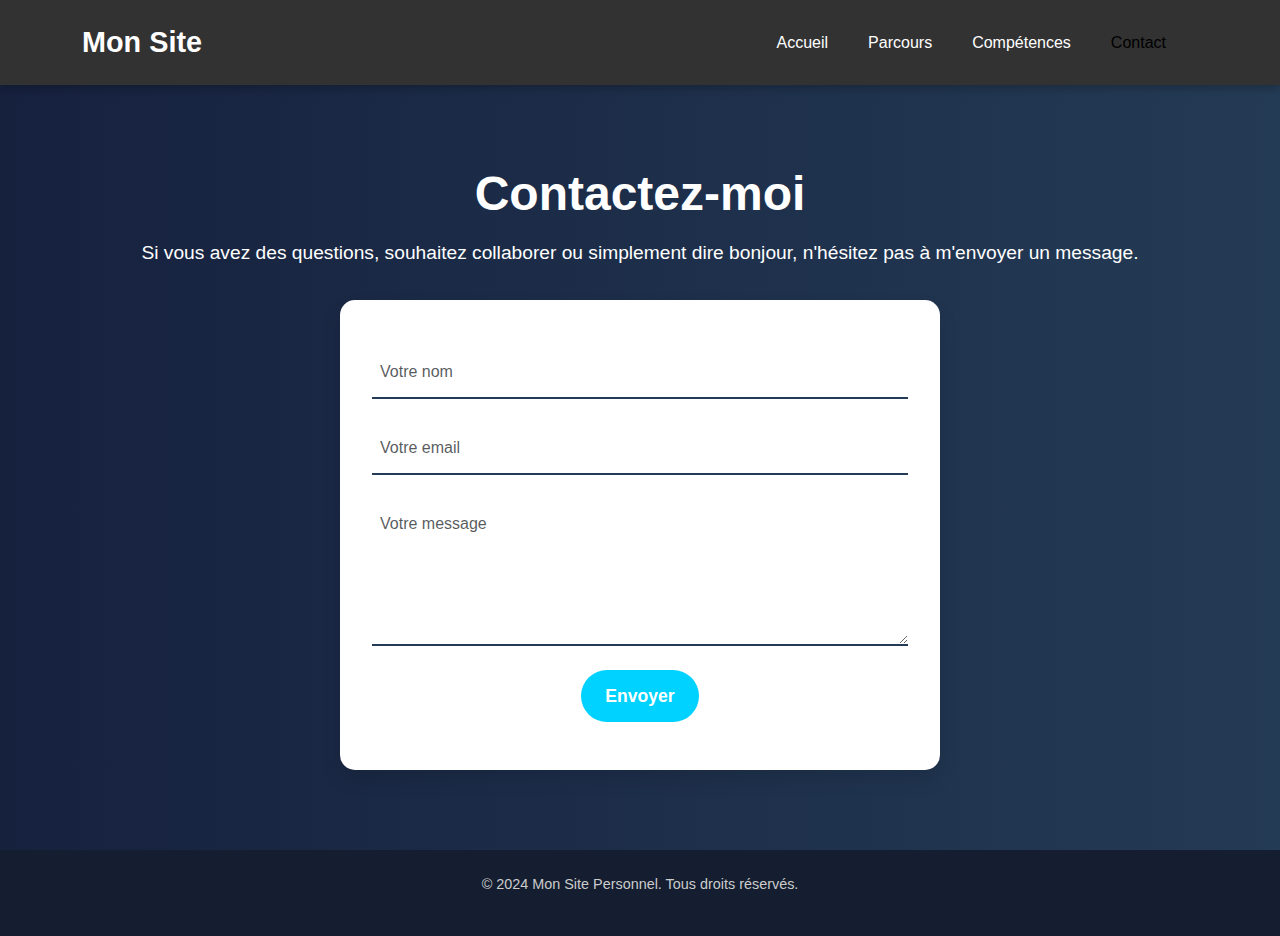
<file: contact.html>
<!DOCTYPE html>
<html lang="fr">
<head>
    <meta charset="UTF-8">
    <meta name="viewport" content="width=device-width, initial-scale=1.0">
    <title>Contactez-moi</title>
    <link rel="stylesheet" href="https://cdn.jsdelivr.net/npm/bootstrap@5.3.0-alpha3/dist/css/bootstrap.min.css">
    <style>
        /* Global Styles */
        body {
            font-family: 'Poppins', sans-serif;
            margin: 0;
            padding: 0;
            background: #f8f9fa;
            color: #333;
        }

        /* Navbar */
        .navbar {
            background: rgba(0, 0, 0, 0.8);
            padding: 1rem 2rem;
            box-shadow: 0 4px 8px rgba(0, 0, 0, 0.2);
        }

        .navbar-brand {
            font-size: 1.8rem;
            font-weight: bold;
            color: white;
        }

        .navbar-nav .nav-link {
            color: white;
            margin-right: 1.5rem;
            font-size: 1rem;
            transition: color 0.3s ease;
        }

        .navbar-nav .nav-link:hover {
            color: #00d2ff;
        }

        /* Contact Section */
        .contact-section {
            background: linear-gradient(to right, #16213e, #243b55);
            color: white;
            padding: 5rem 2rem;
            text-align: center;
        }

        .contact-section h1 {
            font-size: 3rem;
            font-weight: bold;
            margin-bottom: 1rem;
        }

        .contact-section p {
            font-size: 1.2rem;
            margin-bottom: 2rem;
        }

        .contact-form {
            background: white;
            border-radius: 15px;
            box-shadow: 0 10px 20px rgba(0, 0, 0, 0.1);
            padding: 3rem 2rem;
            max-width: 600px;
            margin: 0 auto;
        }

        .form-control {
            border: none;
            border-bottom: 2px solid #243b55;
            border-radius: 0;
            box-shadow: none;
            font-size: 1rem;
            margin-bottom: 1.5rem;
            padding: 0.8rem 0.5rem;
            transition: border-color 0.3s ease-in-out;
        }

        .form-control:focus {
            border-color: #00d2ff;
            box-shadow: none;
        }

        .btn-submit {
            background-color: #00d2ff;
            color: white;
            font-size: 1.1rem;
            font-weight: bold;
            border: none;
            border-radius: 30px;
            padding: 0.8rem 1.5rem;
            transition: background-color 0.3s ease, transform 0.3s ease;
        }

        .btn-submit:hover {
            background-color: #243b55;
            transform: scale(1.05);
        }

        /* Footer */
        footer {
            background: #141e30;
            color: #ccc;
            text-align: center;
            padding: 1.5rem 0;
        }

        footer p {
            font-size: 0.9rem;
        }
    </style>
</head>
<body>
    <!-- Navbar -->
    <nav class="navbar navbar-expand-lg">
        <div class="container">
            <a class="navbar-brand" href="index.html">Mon Site</a>
            <button class="navbar-toggler" type="button" data-bs-toggle="collapse" data-bs-target="#navbarNav" aria-controls="navbarNav" aria-expanded="false" aria-label="Toggle navigation">
                <span class="navbar-toggler-icon"></span>
            </button>
            <div class="collapse navbar-collapse" id="navbarNav">
                <ul class="navbar-nav ms-auto">
                    <li class="nav-item"><a class="nav-link" href="index.html">Accueil</a></li>
                    <li class="nav-item"><a class="nav-link" href="parcours.html">Parcours</a></li>
                    <li class="nav-item"><a class="nav-link" href="competences.html">Compétences</a></li>
                    <li class="nav-item"><a class="nav-link active" href="contact.html">Contact</a></li>
                </ul>
            </div>
        </div>
    </nav>

    <!-- Contact Section -->
    <section class="contact-section">
        <h1>Contactez-moi</h1>
        <p>
            Si vous avez des questions, souhaitez collaborer ou simplement dire bonjour, n'hésitez pas à m'envoyer un message.
        </p>
        <div class="contact-form">
            <form action="#" method="POST">
                <div class="mb-3">
                    <input type="text" class="form-control" name="name" placeholder="Votre nom" required>
                </div>
                <div class="mb-3">
                    <input type="email" class="form-control" name="email" placeholder="Votre email" required>
                </div>
                <div class="mb-3">
                    <textarea class="form-control" name="message" rows="5" placeholder="Votre message" required></textarea>
                </div>
                <button type="submit" class="btn btn-submit">Envoyer</button>
            </form>
        </div>
    </section>

    <!-- Footer -->
    <footer>
        <p>&copy; 2024 Mon Site Personnel. Tous droits réservés.</p>
    </footer>

    <script src="https://cdn.jsdelivr.net/npm/bootstrap@5.3.0-alpha3/dist/js/bootstrap.bundle.min.js"></script>
</body>
</html>
</file>
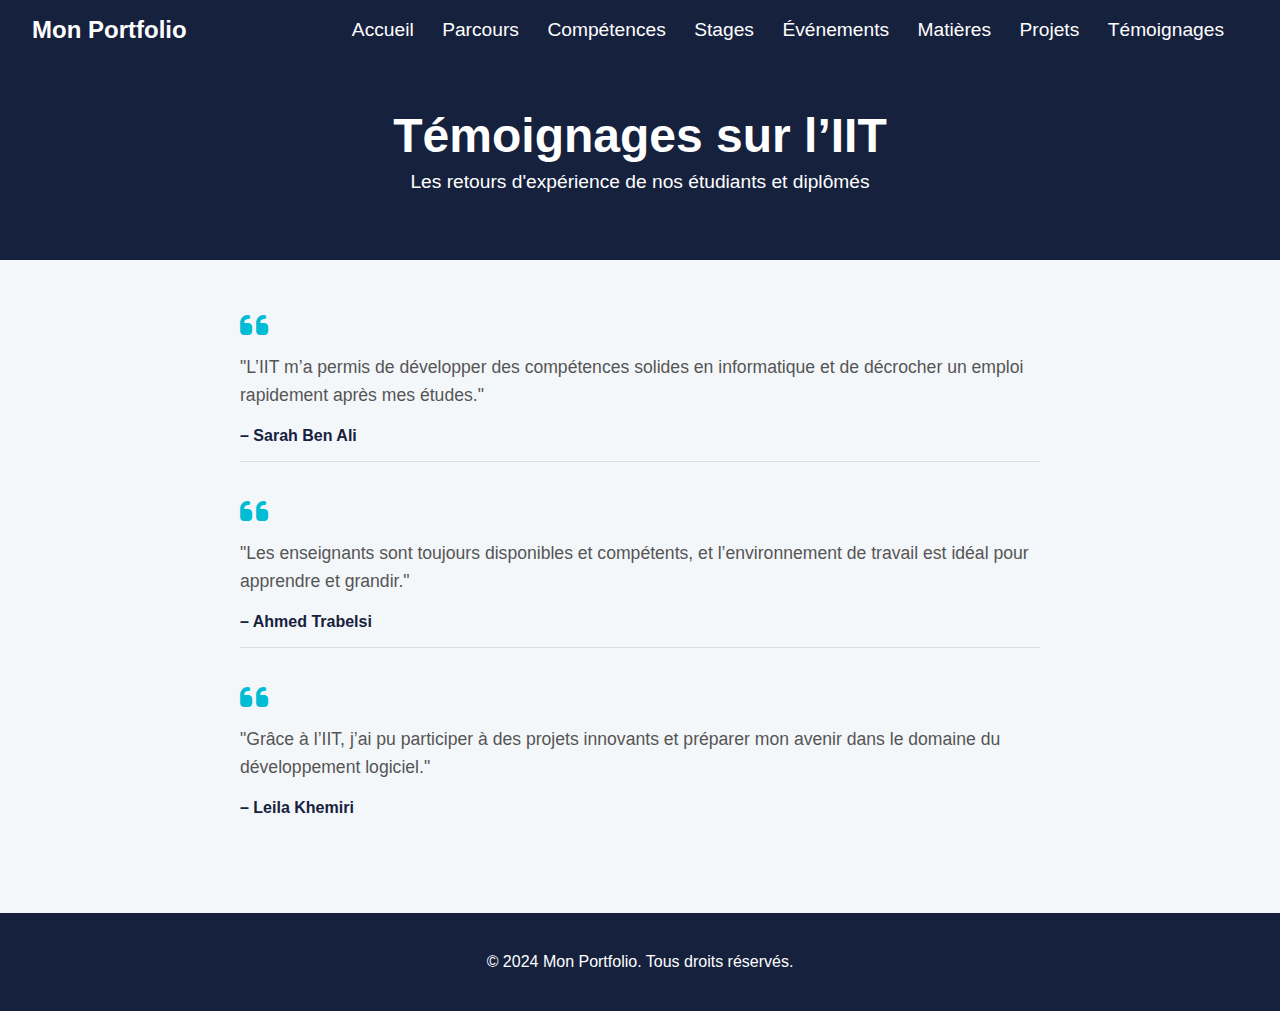
<file: iit.html>
<!DOCTYPE html>
<html lang="fr">
<head>
    <meta charset="UTF-8">
    <meta name="viewport" content="width=device-width, initial-scale=1.0">
    <title>Témoignages IIT</title>
    <!-- FontAwesome pour les icônes -->
    <link rel="stylesheet" href="https://cdnjs.cloudflare.com/ajax/libs/font-awesome/6.4.0/css/all.min.css">
    <style>
        /* Styles généraux */
        body {
            font-family: "Poppins", sans-serif;
            margin: 0;
            padding: 0;
            background-color: #f4f7fa;
            color: #333;
        }

        /* Navbar */
        .navbar {
            background-color: #16213e;
            color: white;
            padding: 1rem 2rem;
            display: flex;
            justify-content: space-between;
            align-items: center;
            position: sticky;
            top: 0;
            z-index: 1000;
        }

        .navbar a {
            color: white;
            text-decoration: none;
            margin-right: 1.5rem;
            font-size: 1.2rem;
            transition: color 0.3s ease;
        }

        .navbar a:hover {
            color: #00d2ff;
        }

        .navbar .brand {
            font-size: 1.5rem;
            font-weight: bold;
        }

        /* Header */
        .header {
            background-color: #16213e;
            color: white;
            text-align: center;
            padding: 3rem 1rem;
        }

        .header h1 {
            font-size: 3rem;
            margin: 0;
        }

        .header p {
            font-size: 1.2rem;
            margin-top: 0.5rem;
        }

        /* Section Témoignages */
        .testimonials-container {
            max-width: 800px;
            margin: 2rem auto;
            padding: 1rem;
            text-align: left;
        }

        .testimonial {
            margin-bottom: 2rem;
            padding-bottom: 1rem;
            border-bottom: 1px solid #ddd;
        }

        .testimonial:last-child {
            border-bottom: none;
        }

        .testimonial-icon {
            color: #00bcd4;
            font-size: 2rem;
            margin-right: 0.5rem;
            vertical-align: middle;
        }

        .testimonial-author {
            font-weight: bold;
            color: #16213e;
            margin-top: 0.5rem;
        }

        .testimonial-content {
            font-size: 1.1rem;
            color: #555;
            line-height: 1.6;
            margin-top: 0.5rem;
        }

        /* Footer */
        footer {
            background-color: #16213e;
            color: white;
            text-align: center;
            padding: 1.5rem 0;
        }
    </style>
</head>
<body>
    <!-- Navbar -->
    <nav class="navbar">
        <div class="brand">Mon Portfolio</div>
        <div>
            <a href="index.html">Accueil</a>
            <a href="parcours.html">Parcours</a>
            <a href="competences.html">Compétences</a>
            <a href="stages.html">Stages</a>
            <a href="evenements.html">Événements</a>
            <a href="matieres.html">Matières</a>
            <a href="projets.html">Projets</a>
            <a href="temoignages-iit.html">Témoignages</a>
        </div>
    </nav>

    <!-- Header -->
    <section class="header">
        <h1>Témoignages sur l’IIT</h1>
        <p>Les retours d'expérience de nos étudiants et diplômés</p>
    </section>

    <!-- Section Témoignages -->
    <section class="testimonials-container">
        <!-- Témoignage 1 -->
        <div class="testimonial">
            <span class="testimonial-icon"><i class="fas fa-quote-left"></i></span>
            <p class="testimonial-content">
                "L’IIT m’a permis de développer des compétences solides en informatique et de décrocher un emploi rapidement après mes études."
            </p>
            <div class="testimonial-author">– Sarah Ben Ali</div>
        </div>

        <!-- Témoignage 2 -->
        <div class="testimonial">
            <span class="testimonial-icon"><i class="fas fa-quote-left"></i></span>
            <p class="testimonial-content">
                "Les enseignants sont toujours disponibles et compétents, et l’environnement de travail est idéal pour apprendre et grandir."
            </p>
            <div class="testimonial-author">– Ahmed Trabelsi</div>
        </div>

        <!-- Témoignage 3 -->
        <div class="testimonial">
            <span class="testimonial-icon"><i class="fas fa-quote-left"></i></span>
            <p class="testimonial-content">
                "Grâce à l’IIT, j’ai pu participer à des projets innovants et préparer mon avenir dans le domaine du développement logiciel."
            </p>
            <div class="testimonial-author">– Leila Khemiri</div>
        </div>
    </section>

    <!-- Footer -->
    <footer>
        <p>&copy; 2024 Mon Portfolio. Tous droits réservés.</p>
    </footer>
</body>
</html>
</file>
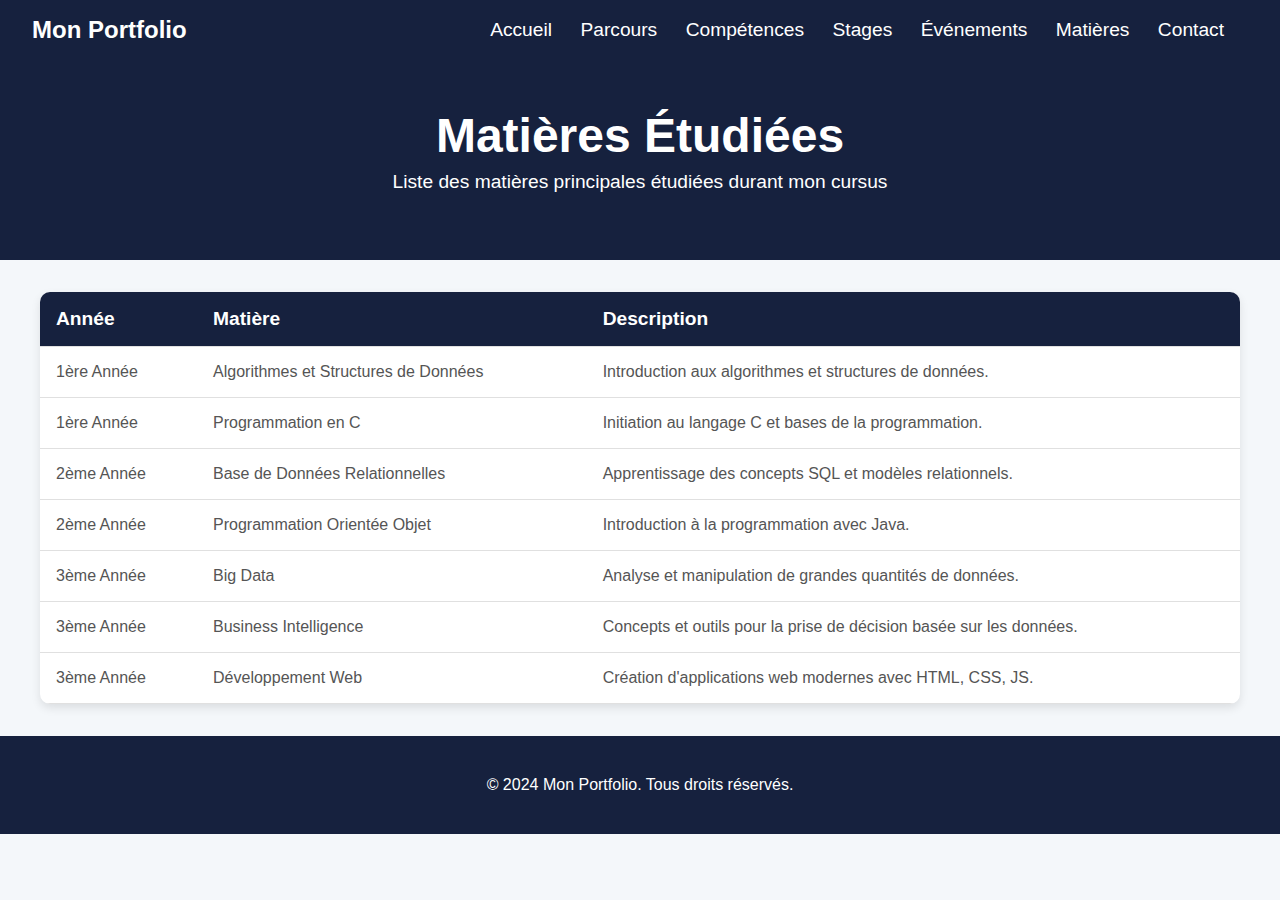
<file: matieres.html>
<!DOCTYPE html>
<html lang="fr">
<head>
    <meta charset="UTF-8">
    <meta name="viewport" content="width=device-width, initial-scale=1.0">
    <title>Matières Étudiées</title>
    <style>
        /* Styles généraux */
        body {
            font-family: "Poppins", sans-serif;
            margin: 0;
            padding: 0;
            background-color: #f4f7fa;
        }

        /* Navbar */
        .navbar {
            background-color: #16213e;
            color: white;
            padding: 1rem 2rem;
            display: flex;
            justify-content: space-between;
            align-items: center;
            position: sticky;
            top: 0;
            z-index: 1000;
        }

        .navbar a {
            color: white;
            text-decoration: none;
            margin-right: 1.5rem;
            font-size: 1.2rem;
            transition: color 0.3s ease;
        }

        .navbar a:hover {
            color: #00d2ff;
        }

        .navbar .brand {
            font-size: 1.5rem;
            font-weight: bold;
        }

        /* Header */
        .header {
            background-color: #16213e;
            color: white;
            text-align: center;
            padding: 3rem 1rem;
        }

        .header h1 {
            font-size: 3rem;
            margin: 0;
        }

        .header p {
            font-size: 1.2rem;
            margin-top: 0.5rem;
        }

        /* Table Section */
        .table-container {
            max-width: 1200px;
            margin: 2rem auto;
            padding: 0 1rem;
        }

        table {
            width: 100%;
            border-collapse: collapse;
            background-color: white;
            border-radius: 10px;
            box-shadow: 0 4px 10px rgba(0, 0, 0, 0.1);
            overflow: hidden;
        }

        th, td {
            padding: 1rem;
            text-align: left;
            border-bottom: 1px solid #e0e0e0;
        }

        th {
            background-color: #16213e;
            color: white;
            font-size: 1.2rem;
        }

        td {
            font-size: 1rem;
            color: #555;
        }

        tr:hover {
            background-color: #f9fafb;
        }

        @media (max-width: 768px) {
            th, td {
                font-size: 0.9rem;
                padding: 0.8rem;
            }
        }

        /* Footer */
        footer {
            background-color: #16213e;
            color: white;
            text-align: center;
            padding: 1.5rem 0;
        }
    </style>
</head>
<body>
    <!-- Navbar -->
    <nav class="navbar">
        <div class="brand">Mon Portfolio</div>
        <div>
            <a href="index.html">Accueil</a>
            <a href="parcours.html">Parcours</a>
            <a href="competences.html">Compétences</a>
            <a href="stages.html">Stages</a>
            <a href="evenements.html">Événements</a>
            <a href="matieres.html">Matières</a>
            <a href="contact.html">Contact</a>
        </div>
    </nav>

    <!-- Header -->
    <section class="header">
        <h1>Matières Étudiées</h1>
        <p>Liste des matières principales étudiées durant mon cursus</p>
    </section>

    <!-- Table Section -->
    <section class="table-container">
        <table>
            <thead>
                <tr>
                    <th>Année</th>
                    <th>Matière</th>
                    <th>Description</th>
                </tr>
            </thead>
            <tbody>
                <tr>
                    <td>1ère Année</td>
                    <td>Algorithmes et Structures de Données</td>
                    <td>Introduction aux algorithmes et structures de données.</td>
                </tr>
                <tr>
                    <td>1ère Année</td>
                    <td>Programmation en C</td>
                    <td>Initiation au langage C et bases de la programmation.</td>
                </tr>
                <tr>
                    <td>2ème Année</td>
                    <td>Base de Données Relationnelles</td>
                    <td>Apprentissage des concepts SQL et modèles relationnels.</td>
                </tr>
                <tr>
                    <td>2ème Année</td>
                    <td>Programmation Orientée Objet</td>
                    <td>Introduction à la programmation avec Java.</td>
                </tr>
                <tr>
                    <td>3ème Année</td>
                    <td>Big Data</td>
                    <td>Analyse et manipulation de grandes quantités de données.</td>
                </tr>
                <tr>
                    <td>3ème Année</td>
                    <td>Business Intelligence</td>
                    <td>Concepts et outils pour la prise de décision basée sur les données.</td>
                </tr>
                <tr>
                    <td>3ème Année</td>
                    <td>Développement Web</td>
                    <td>Création d'applications web modernes avec HTML, CSS, JS.</td>
                </tr>
            </tbody>
        </table>
    </section>

    <!-- Footer -->
    <footer>
        <p>&copy; 2024 Mon Portfolio. Tous droits réservés.</p>
    </footer>
</body>
</html>
</file>
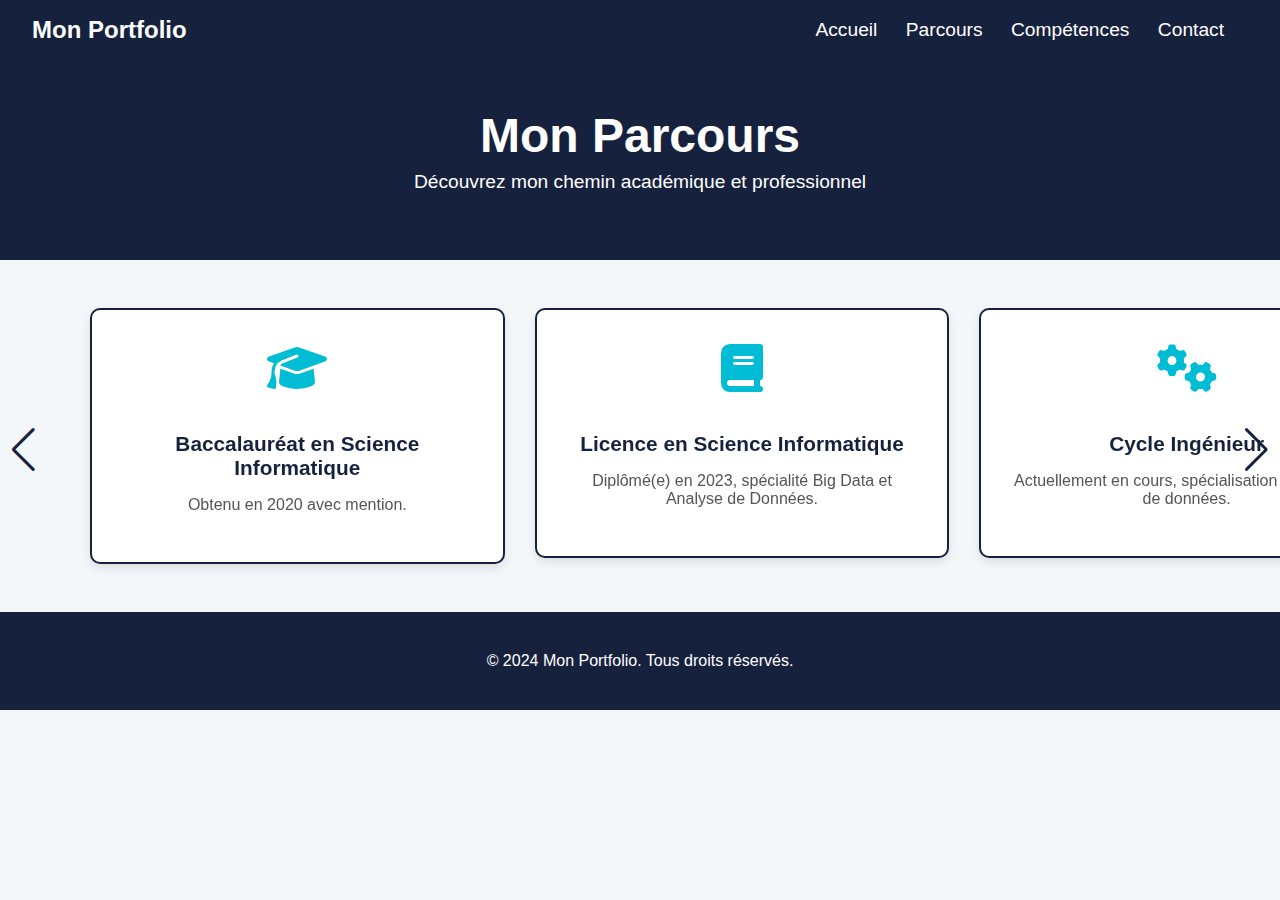
<file: parcours.html>
<!DOCTYPE html>
<html lang="fr">
<head>
    <meta charset="UTF-8">
    <meta name="viewport" content="width=device-width, initial-scale=1.0">
    <title>Parcours</title>
    <link rel="stylesheet" href="https://cdn.jsdelivr.net/npm/swiper@11/swiper-bundle.min.css" />
    <!-- FontAwesome CDN -->
    <link rel="stylesheet" href="https://cdnjs.cloudflare.com/ajax/libs/font-awesome/6.4.0/css/all.min.css">
    <style>
        /* Styles généraux */
        body {
            font-family: "Poppins", sans-serif;
            margin: 0;
            padding: 0;
            background-color: #f4f7fa;
        }

        /* Navbar */
        .navbar {
            background-color: #16213e;
            color: white;
            padding: 1rem 2rem;
            display: flex;
            justify-content: space-between;
            align-items: center;
            position: sticky;
            top: 0;
            z-index: 1000;
        }

        .navbar a {
            color: white;
            text-decoration: none;
            margin-right: 1.5rem;
            font-size: 1.2rem;
            transition: color 0.3s ease;
        }

        .navbar a:hover {
            color: #00d2ff;
        }

        .navbar .brand {
            font-size: 1.5rem;
            font-weight: bold;
        }

        /* Header */
        .header {
            background-color: #16213e;
            color: white;
            text-align: center;
            padding: 3rem 1rem;
        }

        .header h1 {
            font-size: 3rem;
            margin: 0;
        }

        .header p {
            font-size: 1.2rem;
            margin-top: 0.5rem;
        }

        /* Swiper Carousel */
        .swiper-container {
            margin: 3rem auto;
            padding: 0 1rem;
            max-width: 1100px;
        }

        .swiper-slide {
            background-color: #ffffff;
            border: 2px solid #16213e;
            border-radius: 10px;
            box-shadow: 0 4px 10px rgba(0, 0, 0, 0.1);
            text-align: center;
            padding: 2rem;
            transition: transform 0.3s ease;
        }

        .swiper-slide:hover {
            transform: translateY(-8px);
            box-shadow: 0 8px 20px rgba(0, 0, 0, 0.2);
        }

        .swiper-slide h5 {
            color: #16213e;
            font-size: 1.3rem;
            margin-bottom: 1rem;
        }

        .swiper-slide p {
            color: #555;
            font-size: 1rem;
        }

        .icon {
            font-size: 3rem;
            color: #00bcd4;
            margin-bottom: 1rem;
        }

        /* Flèches Swiper */
        .swiper-button-next,
        .swiper-button-prev {
            color: #16213e;
        }

        /* Footer */
        footer {
            background-color: #16213e;
            color: white;
            text-align: center;
            padding: 1.5rem 0;
        }
    </style>
</head>
<body>
    <!-- Navbar -->
    <nav class="navbar">
        <div class="brand">Mon Portfolio</div>
        <div>
            <a href="index.html">Accueil</a>
            <a href="parcours.html">Parcours</a>
            <a href="competences.html">Compétences</a>
            <a href="contact.html">Contact</a>
        </div>
    </nav>

    <!-- Header -->
    <section class="header">
        <h1>Mon Parcours</h1>
        <p>Découvrez mon chemin académique et professionnel</p>
    </section>

    <!-- Swiper Carousel -->
    <div class="swiper-container">
        <div class="swiper-wrapper">
            <!-- Carte 1 -->
            <div class="swiper-slide">
                <div class="icon"><i class="fas fa-graduation-cap"></i></div>
                <h5>Baccalauréat en Science Informatique</h5>
                <p>Obtenu en 2020 avec mention.</p>
            </div>
            <!-- Carte 2 -->
            <div class="swiper-slide">
                <div class="icon"><i class="fas fa-book"></i></div>
                <h5>Licence en Science Informatique</h5>
                <p>Diplômé(e) en 2023, spécialité Big Data et Analyse de Données.</p>
            </div>
            <!-- Carte 3 -->
            <div class="swiper-slide">
                <div class="icon"><i class="fas fa-cogs"></i></div>
                <h5>Cycle Ingénieur</h5>
                <p>Actuellement en cours, spécialisation en analyse de données.</p>
            </div>
            <!-- Carte 4 -->
            <div class="swiper-slide">
                <div class="icon"><i class="fas fa-laptop-code"></i></div>
                <h5>Stage de Fin d'Études</h5>
                <p>Développement d’une solution avec Python et MongoDB.</p>
            </div>
            <!-- Carte 5 -->
            <div class="swiper-slide">
                <div class="icon"><i class="fas fa-tools"></i></div>
                <h5>Stage d'Été</h5>
                <p>Développement web avec HTML, CSS et Bootstrap.</p>
            </div>
        </div>
        <!-- Flèches -->
        <div class="swiper-button-next"></div>
        <div class="swiper-button-prev"></div>
    </div>

    <!-- Footer -->
    <footer>
        <p>&copy; 2024 Mon Portfolio. Tous droits réservés.</p>
    </footer>

    <!-- Script Swiper.js -->
    <script src="https://cdn.jsdelivr.net/npm/swiper@11/swiper-bundle.min.js"></script>
    <script>
        const swiper = new Swiper('.swiper-container', {
            loop: true,
            slidesPerView: 3,
            spaceBetween: 30,
            navigation: {
                nextEl: '.swiper-button-next',
                prevEl: '.swiper-button-prev',
            },
            breakpoints: {
                992: { slidesPerView: 3 },
                768: { slidesPerView: 2 },
                576: { slidesPerView: 1 },
            }
        });
    </script>
</body>
</html>
</file>
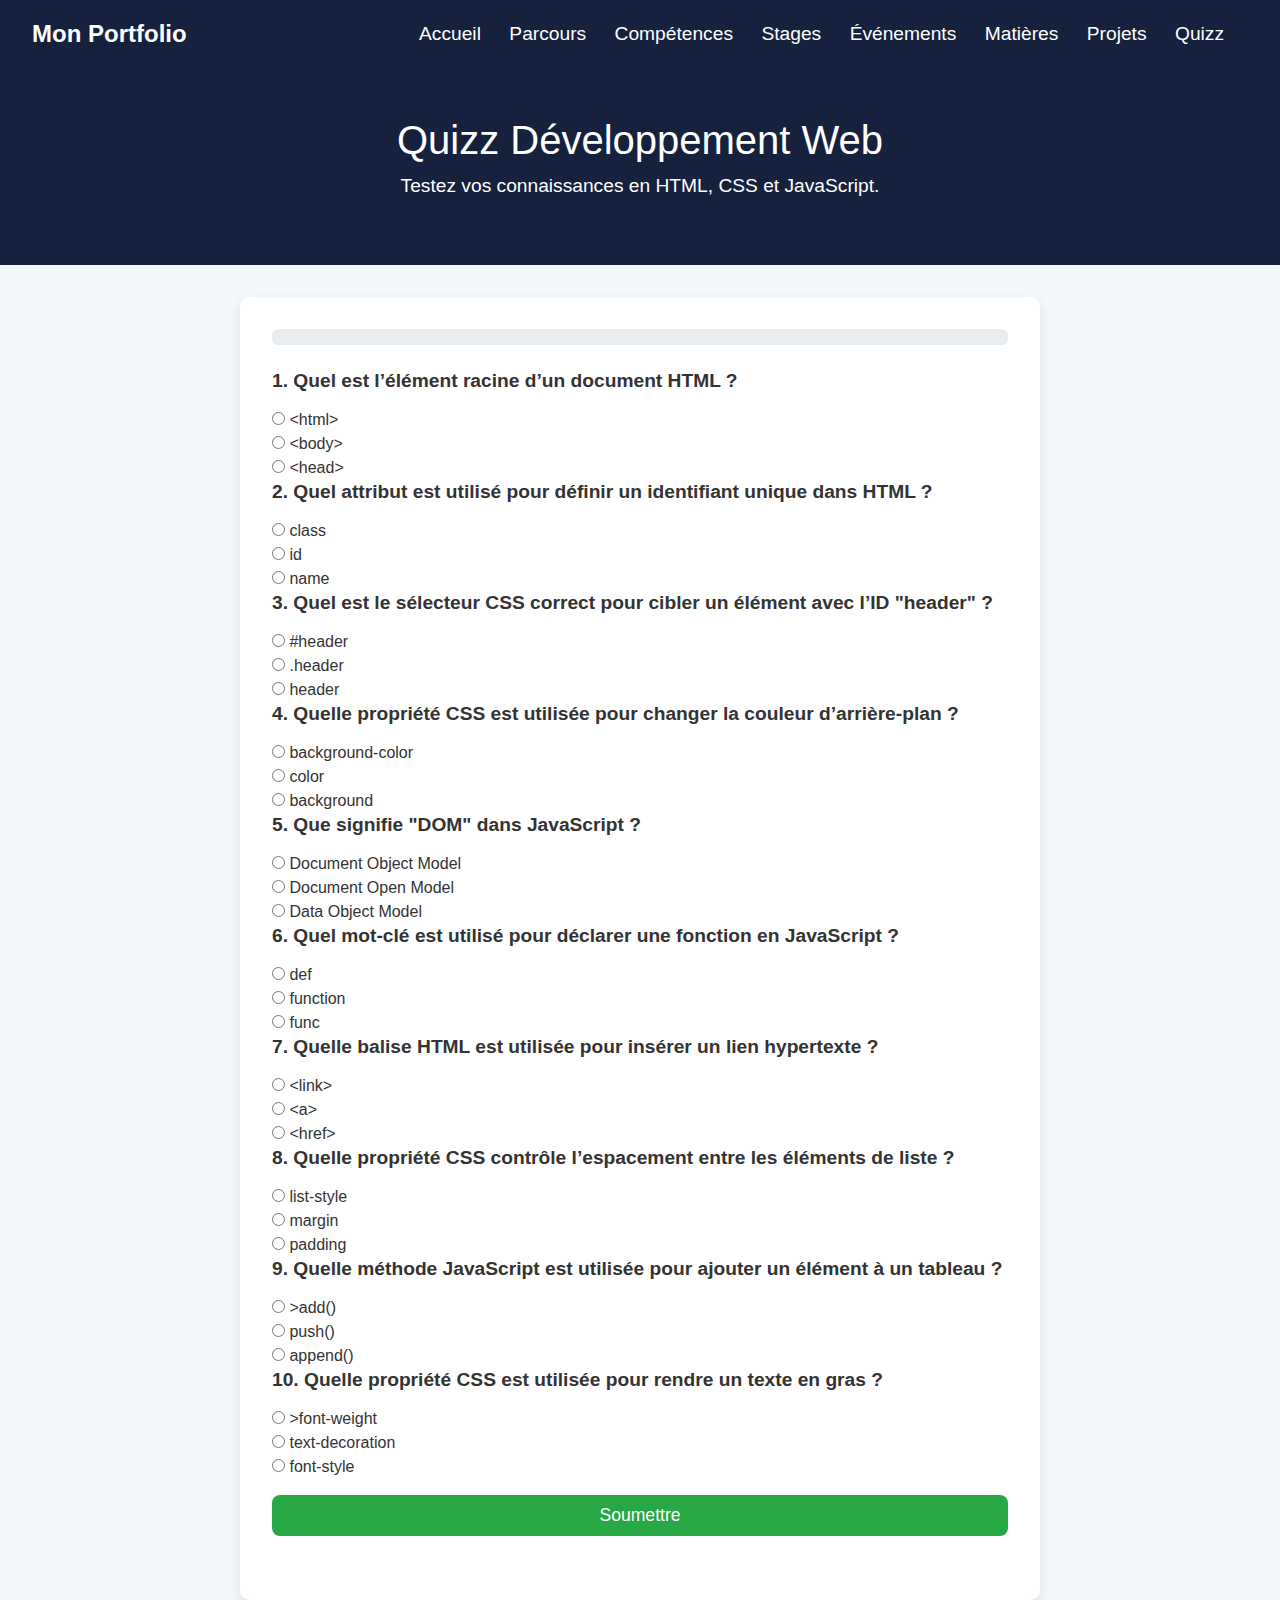
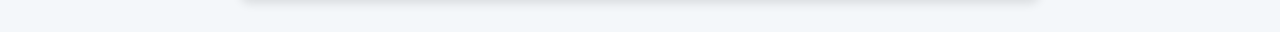
<file: quizz.html>
<!DOCTYPE html>
<html lang="fr">
<head>
    <meta charset="UTF-8">
    <meta name="viewport" content="width=device-width, initial-scale=1.0">
    <title>Quizz Développement Web</title>
    <!-- FontAwesome & Bootstrap -->
    <link rel="stylesheet" href="https://cdn.jsdelivr.net/npm/bootstrap@5.3.0-alpha3/dist/css/bootstrap.min.css">
    <link rel="stylesheet" href="https://cdnjs.cloudflare.com/ajax/libs/font-awesome/6.4.0/css/all.min.css">
    <style>
        /* Général */
        body {
            background: #f4f7fa;
            font-family: 'Poppins', sans-serif;
            color: #333;
            margin: 0;
            padding: 0;
        }

        /* Navbar */
        .navbar {
            background-color: #16213e;
            padding: 1rem 2rem;
            color: white;
            display: flex;
            justify-content: space-between;
            align-items: center;
        }

        .navbar a {
            color: white;
            text-decoration: none;
            margin-right: 1.5rem;
            font-size: 1.2rem;
            transition: color 0.3s ease;
        }

        .navbar a:hover {
            color: #00d2ff;
        }

        .navbar .brand {
            font-size: 1.5rem;
            font-weight: bold;
        }

        /* Header */
        header {
            background-color: #16213e;
            color: white;
            text-align: center;
            padding: 3rem 1rem;
        }

        header h1 {
            font-size: 2.5rem;
        }

        header p {
            font-size: 1.2rem;
            margin-top: 0.5rem;
        }

        /* Quiz Container */
        .quiz-container {
            background: white;
            border-radius: 10px;
            box-shadow: 0px 4px 10px rgba(0, 0, 0, 0.1);
            max-width: 800px;
            margin: 2rem auto;
            padding: 2rem;
        }

        .question {
            font-size: 1.2rem;
            margin-bottom: 1rem;
            font-weight: bold;
        }

        .progress-bar {
            background: #00bcd4;
            height: 20px;
            transition: width 0.4s ease-in-out;
        }

        /* Boutons */
        .btn-submit {
            width: 100%;
            margin-top: 1rem;
            font-size: 1.1rem;
            border-radius: 8px;
            background-color: #28a745;
            color: white;
        }

        .btn-submit:hover {
            background-color: #218838;
        }

        /* Résultats */
        .result-container {
            text-align: center;
            margin-top: 2rem;
            font-size: 1.5rem;
            font-weight: bold;
            color: #007bff;
        }

        /* Responsive */
        @media (max-width: 768px) {
            .quiz-container {
                padding: 1rem;
            }

            header h1 {
                font-size: 2rem;
            }
        }
    </style>
</head>
<body>
    <!-- Navbar -->
    <nav class="navbar">
        <div class="brand">Mon Portfolio</div>
        <div>
            <a href="index.html">Accueil</a>
            <a href="parcours.html">Parcours</a>
            <a href="competences.html">Compétences</a>
            <a href="stages.html">Stages</a>
            <a href="evenements.html">Événements</a>
            <a href="matieres.html">Matières</a>
            <a href="projets.html">Projets</a>
            <a href="quiz.html">Quizz</a>
        </div>
    </nav>

    <!-- Header -->
    <header>
        <h1>Quizz Développement Web</h1>
        <p>Testez vos connaissances en HTML, CSS et JavaScript.</p>
    </header>

    <!-- Quiz Container -->
    <main>
        <div class="quiz-container">
            <!-- Progress Bar -->
            <div class="progress mb-4">
                <div class="progress-bar" id="progress-bar" style="width: 0%;">0%</div>
            </div>

            <!-- Questions -->
            <form id="quiz-form">
                <div id="questions">
                    <!-- Question 1 -->
                    <div class="question-block">
                        <h3 class="question">1. Quel est l’élément racine d’un document HTML ?</h3>
                        <div><input type="radio" name="q1" value="A" required> <label>&lt;html&gt;</label></div>
                        <div><input type="radio" name="q1" value="B"> <label>&lt;body&gt;</label></div>
                        <div><input type="radio" name="q1" value="C"> <label>&lt;head&gt;</label></div>
                    </div>

                    <!-- Question 2 -->
                    <div class="question-block">
                        <h3 class="question">2. Quel attribut est utilisé pour définir un identifiant unique dans HTML ?</h3>
                        <div><input type="radio" name="q2" value="A" required> <label>class</label></div>
                        <div><input type="radio" name="q2" value="B"> <label>id</label></div>
                        <div><input type="radio" name="q2" value="C"> <label>name</label></div>
                    </div>
                    <div class="question-block">
                        <h3 class="question">3. Quel est le sélecteur CSS correct pour cibler un élément avec l’ID "header" ?</h3>
                        <div><input type="radio" name="q3" value="A" required> <label>#header</label></div>
                        <div><input type="radio" name="q3" value="B"> <label>.header</label></div>
                        <div><input type="radio" name="q3" value="C"> <label>header</label></div>
                    </div>
                    <div class="question-block">
                        <h3 class="question">4. Quelle propriété CSS est utilisée pour changer la couleur d’arrière-plan ?</h3>
                        <div><input type="radio" name="q4" value="A" required> <label>background-color</label></div>
                        <div><input type="radio" name="q4" value="B"> <label>color</label></div>
                        <div><input type="radio" name="q4" value="C"> <label>background</label></div>
                    </div>
                    <div class="question-block">
                        <h3 class="question">5. Que signifie "DOM" dans JavaScript ?</h3>
                        <div><input type="radio" name="q5" value="A" required> <label>Document Object Model</label></div>
                        <div><input type="radio" name="q5" value="B"> <label>Document Open Model</label></div>
                        <div><input type="radio" name="q5" value="C"> <label>Data Object Model</label></div>
                    </div>
                    <div class="question-block">
                        <h3 class="question">6. Quel mot-clé est utilisé pour déclarer une fonction en JavaScript ?</h3>
                        <div><input type="radio" name="q6" value="A" required> <label>def</label></div>
                        <div><input type="radio" name="q6" value="B"> <label>function</label></div>
                        <div><input type="radio" name="q5" value="C"> <label>func</label></div>
                    </div>
                    <div class="question-block">
                        <h3 class="question">7. Quelle balise HTML est utilisée pour insérer un lien hypertexte ?</h3>
                        <div><input type="radio" name="q7" value="A" required> <label>&lt;link&gt;</label></div>
                        <div><input type="radio" name="q7" value="B"> <label>&lt;a&gt;</label></div>
                        <div><input type="radio" name="q7" value="C"> <label>&lt;href&gt;</label></div>
                    </div>
                    <div class="question-block">
                        <h3 class="question">8. Quelle propriété CSS contrôle l’espacement entre les éléments de liste ?</h3>
                        <div><input type="radio" name="q8" value="A" required> <label>list-style</label></div>
                        <div><input type="radio" name="q8" value="B"> <label>margin</label></div>
                        <div><input type="radio" name="q8" value="C"> <label>padding</label></div>
                    </div>
                    <div class="question-block">
                        <h3 class="question">9. Quelle méthode JavaScript est utilisée pour ajouter un élément à un tableau ?</h3>
                        <div><input type="radio" name="q9" value="A" required> <label>>add()</label></div>
                        <div><input type="radio" name="q9" value="B"> <label>push()</label></div>
                        <div><input type="radio" name="q9" value="C"> <label>append()</label></div>
                    </div>
                    <div class="question-block">
                        <h3 class="question">10. Quelle propriété CSS est utilisée pour rendre un texte en gras ?</h3>
                        <div><input type="radio" name="q10" value="A" required> <label>>font-weight</label></div>
                        <div><input type="radio" name="q10" value="B"> <label>text-decoration</label></div>
                        <div><input type="radio" name="q10" value="C"> <label>font-style</label></div>
                    </div>
                    <!-- Ajoutez les autres questions ici -->
                </div>

                <button type="submit" class="btn btn-submit mt-3">Soumettre</button>
            </form>

            <!-- Résultat -->
            <div id="quiz-result" class="result-container"></div>
        </div>
    </main>

    <!-- JavaScript -->
    <script>
        const correctAnswers = ['A', 'B', 'A', 'A', 'A', 'B', 'B', 'C', 'B', 'A']; // Réponses correctes
        const form = document.getElementById('quiz-form');
        const resultContainer = document.getElementById('quiz-result');
        const progressBar = document.getElementById('progress-bar');

        form.addEventListener('submit', (e) => {
            e.preventDefault();

            let score = 0;
            const formData = new FormData(form);
            const userAnswers = Array.from(formData.values());

            userAnswers.forEach((answer, index) => {
                if (answer === correctAnswers[index]) {
                    score++;
                }
            });

            const percentage = (score / correctAnswers.length) * 100;
            progressBar.style.width = `${percentage}%`;
            progressBar.textContent = `${percentage.toFixed(0)}%`;

            resultContainer.textContent = `Vous avez obtenu ${score} / ${correctAnswers.length} bonnes réponses (${percentage.toFixed(0)}%)`;
        });
    </script>
</body>
</html>
</file>
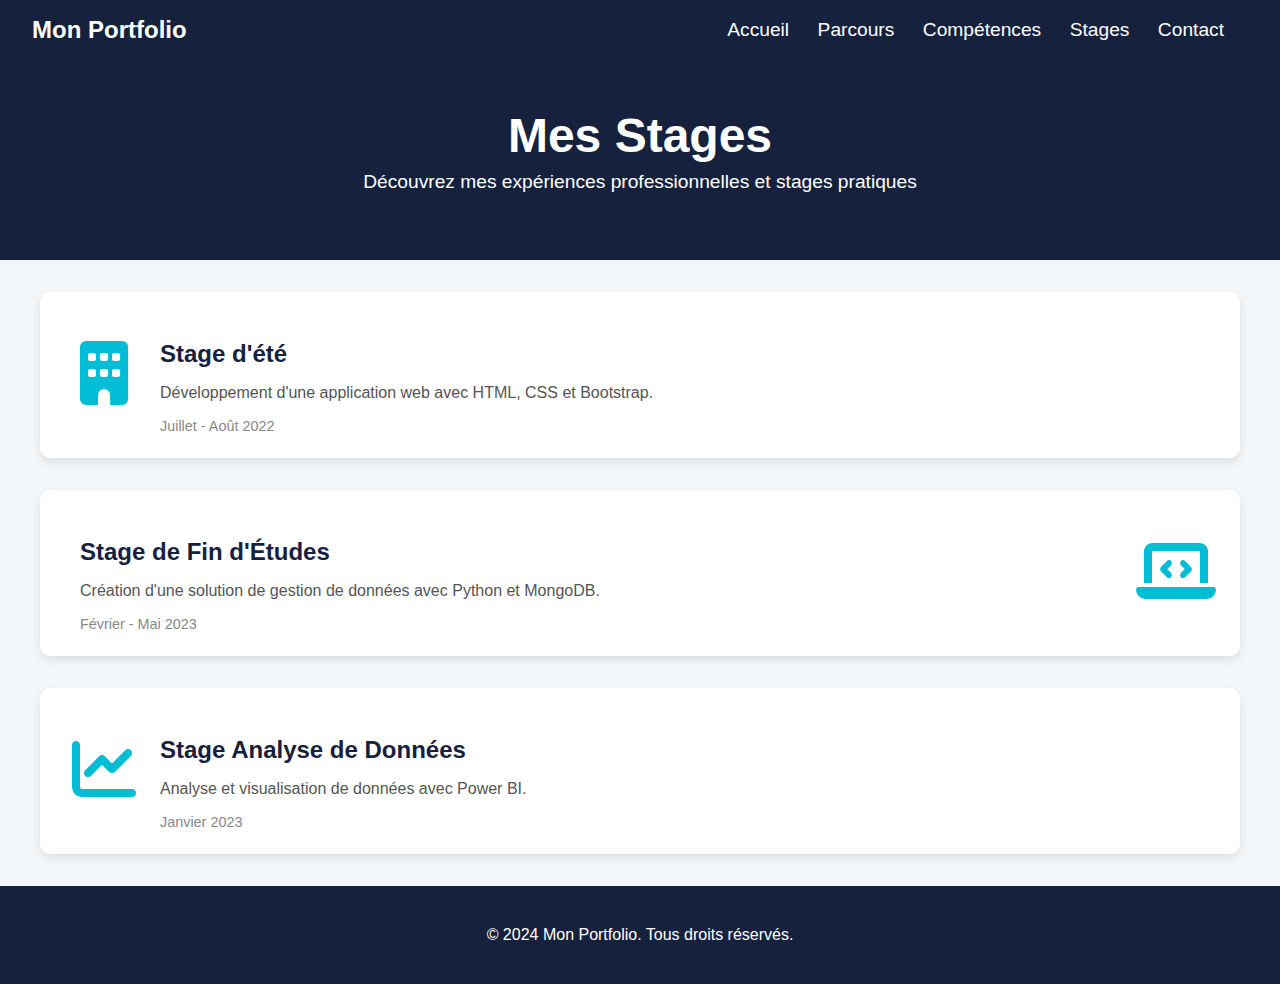
<file: stages.html>
<!DOCTYPE html>
<html lang="fr">
<head>
    <meta charset="UTF-8">
    <meta name="viewport" content="width=device-width, initial-scale=1.0">
    <title>Stages et Expériences</title>
    <!-- FontAwesome CDN -->
    <link rel="stylesheet" href="https://cdnjs.cloudflare.com/ajax/libs/font-awesome/6.4.0/css/all.min.css">
    <style>
        /* Styles généraux */
        body {
            font-family: "Poppins", sans-serif;
            margin: 0;
            padding: 0;
            background-color: #f4f7fa;
        }

        /* Navbar */
        .navbar {
            background-color: #16213e;
            color: white;
            padding: 1rem 2rem;
            display: flex;
            justify-content: space-between;
            align-items: center;
            position: sticky;
            top: 0;
            z-index: 1000;
        }

        .navbar a {
            color: white;
            text-decoration: none;
            margin-right: 1.5rem;
            font-size: 1.2rem;
            transition: color 0.3s ease;
        }

        .navbar a:hover {
            color: #00d2ff;
        }

        .navbar .brand {
            font-size: 1.5rem;
            font-weight: bold;
        }

        /* Header */
        .header {
            background-color: #16213e;
            color: white;
            text-align: center;
            padding: 3rem 1rem;
        }

        .header h1 {
            font-size: 3rem;
            margin: 0;
        }

        .header p {
            font-size: 1.2rem;
            margin-top: 0.5rem;
        }

        /* Stages Section */
        .stages-container {
            max-width: 1200px;
            margin: 2rem auto;
            padding: 0 1rem;
        }

        .stage {
            display: flex;
            align-items: center;
            justify-content: space-between;
            margin: 2rem 0;
            padding: 1.5rem;
            background: white;
            border-radius: 10px;
            box-shadow: 0 4px 10px rgba(0, 0, 0, 0.1);
            transition: transform 0.3s ease, box-shadow 0.3s ease;
        }

        .stage:hover {
            transform: translateY(-5px);
            box-shadow: 0 8px 20px rgba(0, 0, 0, 0.2);
        }

        .stage:nth-child(even) {
            flex-direction: row-reverse;
        }

        .stage-icon {
            flex: 0 0 80px;
            font-size: 4rem;
            color: #00bcd4;
            text-align: center;
        }

        .stage-content {
            flex: 1;
            margin-left: 1rem;
        }

        .stage-content h3 {
            font-size: 1.5rem;
            color: #16213e;
            margin-bottom: 0.5rem;
        }

        .stage-content p {
            font-size: 1rem;
            color: #555;
        }

        .stage-content .date {
            font-size: 0.9rem;
            color: #888;
            margin-top: 0.5rem;
        }

        /* Responsive */
        @media (max-width: 768px) {
            .stage {
                flex-direction: column;
                text-align: center;
            }

            .stage:nth-child(even) {
                flex-direction: column;
            }

            .stage-content {
                margin-left: 0;
            }
        }

        /* Footer */
        footer {
            background-color: #16213e;
            color: white;
            text-align: center;
            padding: 1.5rem 0;
        }
    </style>
</head>
<body>
    <!-- Navbar -->
    <nav class="navbar">
        <div class="brand">Mon Portfolio</div>
        <div>
            <a href="index.html">Accueil</a>
            <a href="parcours.html">Parcours</a>
            <a href="competences.html">Compétences</a>
            <a href="stages.html">Stages</a>
            <a href="contact.html">Contact</a>
        </div>
    </nav>

    <!-- Header -->
    <section class="header">
        <h1>Mes Stages</h1>
        <p>Découvrez mes expériences professionnelles et stages pratiques</p>
    </section>

    <!-- Stages Section -->
    <section class="stages-container">
        <!-- Stage 1 -->
        <div class="stage">
            <div class="stage-icon">
                <i class="fas fa-building"></i>
            </div>
            <div class="stage-content">
                <h3>Stage d'été</h3>
                <p>Développement d'une application web avec HTML, CSS et Bootstrap.</p>
                <div class="date">Juillet - Août 2022</div>
            </div>
        </div>

        <!-- Stage 2 -->
        <div class="stage">
            <div class="stage-icon">
                <i class="fas fa-laptop-code"></i>
            </div>
            <div class="stage-content">
                <h3>Stage de Fin d'Études</h3>
                <p>Création d'une solution de gestion de données avec Python et MongoDB.</p>
                <div class="date">Février - Mai 2023</div>
            </div>
        </div>

        <!-- Stage 3 -->
        <div class="stage">
            <div class="stage-icon">
                <i class="fas fa-chart-line"></i>
            </div>
            <div class="stage-content">
                <h3>Stage Analyse de Données</h3>
                <p>Analyse et visualisation de données avec Power BI.</p>
                <div class="date">Janvier 2023</div>
            </div>
        </div>
    </section>

    <!-- Footer -->
    <footer>
        <p>&copy; 2024 Mon Portfolio. Tous droits réservés.</p>
    </footer>
</body>
</html>
</file>
